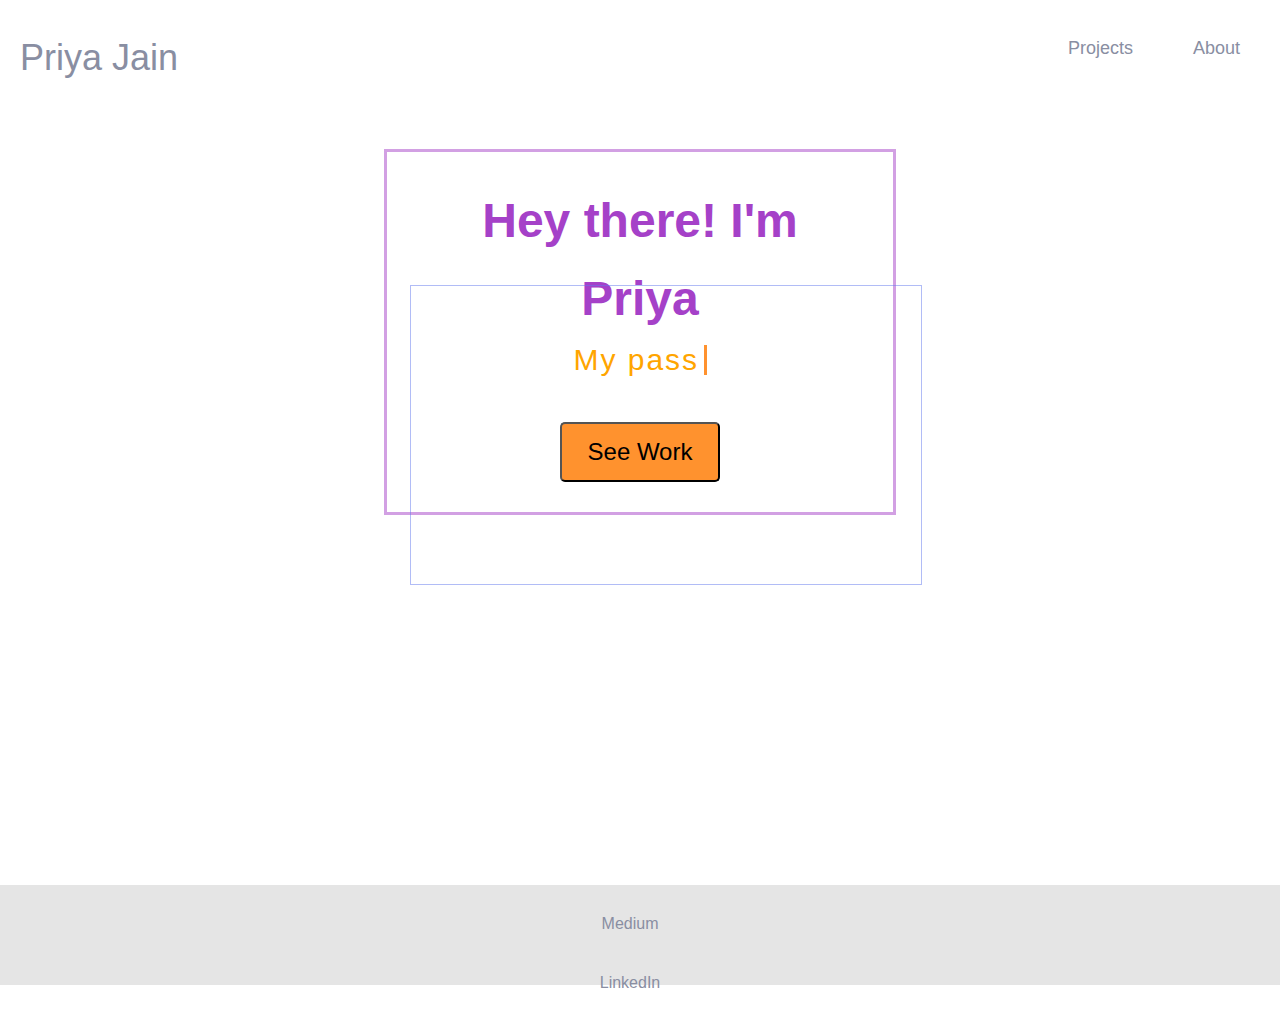
<file: index.html>
<!DOCTYPE html>
<html lang="en-us">
    <head>
      <meta charset="UTF-8">
      <meta name="viewport" content="width=device-width, initial-scale=1.0">
        <title>Portfolio Homepage</title>
        <link href="https://cdn.jsdelivr.net/npm/bootstrap@5.1.3/dist/css/bootstrap.min.css" rel="stylesheet" integrity="sha384-1BmE4kWBq78iYhFldvKuhfTAU6auU8tT94WrHftjDbrCEXSU1oBoqyl2QvZ6jIW3" crossorigin="anonymous">

        <link href="style.css" rel="stylesheet" type="text/css">
        <link rel="stylesheet" href="style.css">


    </head>

    <body>
      <nav>
        <div>
          <a class="d-flex flex-row" href="#">Priya Jain</a>
        </div>
        <div class = "d-flex flex-row">
          <a class="p-2" href="projectpage.html">Projects</a>
          <a class="p-2" href="about.html">About</a>
        </div>
      </nav>

        
        <div class="box1">
          <h1>Hey there! I'm Priya</h1>
          <div id= "container1">
            <div id = "catchphrase"></div>
            <div id="cursor"></div>
        </div>
          <button type = "button" onclick="location.href='projectpage.html';">See Work</button>
        </div>

        <div class="box2"></div>

<!-- <footer class = "d-flex">
  <p class="d-flex flex row"><a href="https://medium.com/@priyajain_53636" target="_blank">Medium</a></p>
  <p class="d-flex flex row"><a href="https://www.linkedin.com/in/priya-jain-0842aa17b/" target="_blank">LinkedIn</a></p>
</footer> -->

<footer class="text-center text-lg-start">
  <div class="container d-flex justify-content-center py-5">
    <p class="d-flex flex row"><a href="https://medium.com/@priyajain_53636" target="_blank">Medium</a></p>
    <p class="d-flex flex row"><a href="https://www.linkedin.com/in/priya-jain-0842aa17b/" target="_blank">LinkedIn</a></p>
  </div>

</footer>

          
        <script src="main.js"></script>


          
    </body>

    <!-- <script src="main.js"></script> -->

</html>
</file>
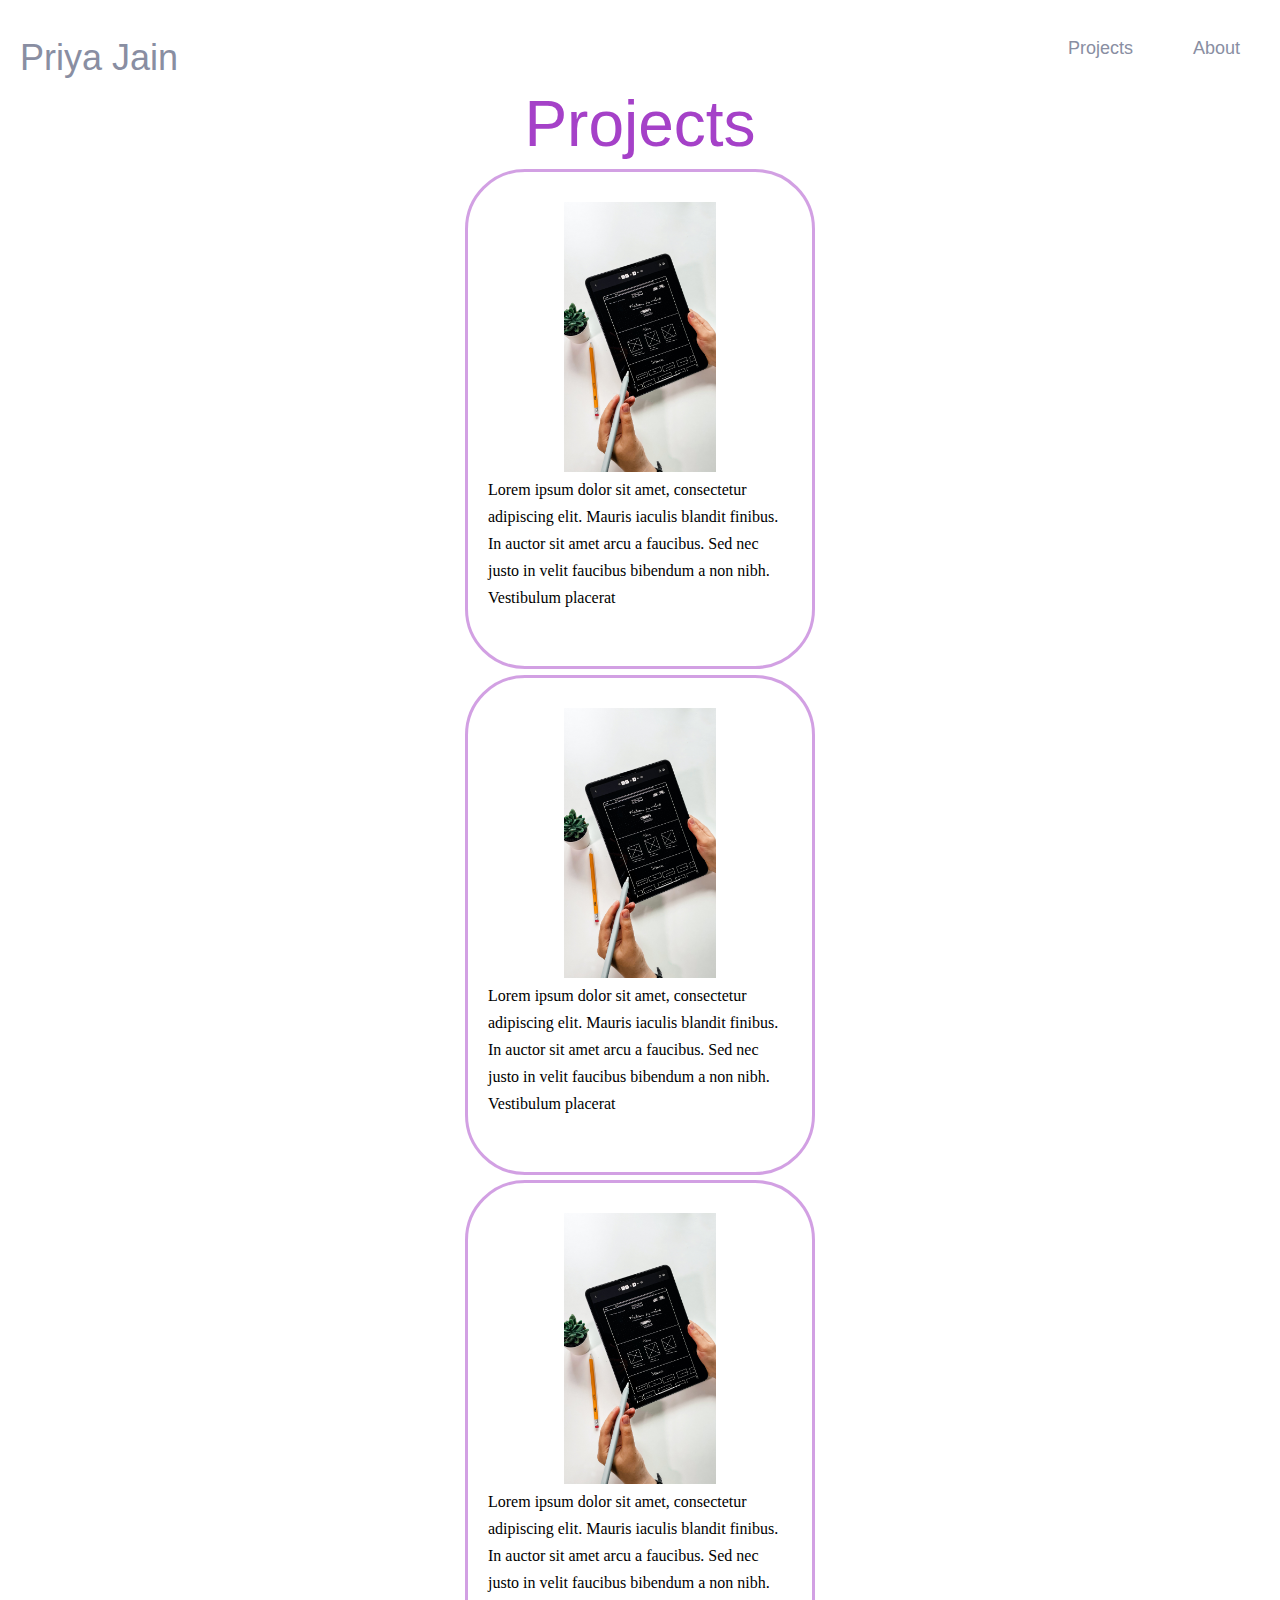
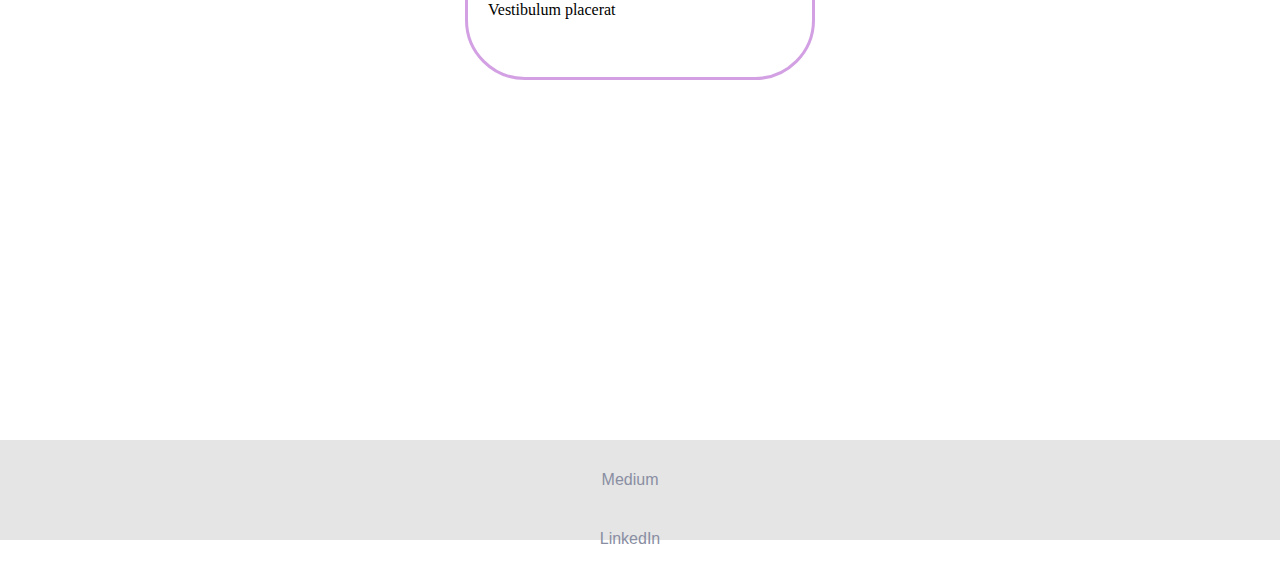
<file: projectpage.html>
<!DOCTYPE html>
<html lang="en-us">
    <head>
      <meta charset="UTF-8">
      <meta name="viewport" content="width=device-width, initial-scale=1.0">
        <title>Portfolio Project Page</title>
        <link href="https://cdn.jsdelivr.net/npm/bootstrap@5.1.3/dist/css/bootstrap.min.css" rel="stylesheet" integrity="sha384-1BmE4kWBq78iYhFldvKuhfTAU6auU8tT94WrHftjDbrCEXSU1oBoqyl2QvZ6jIW3" crossorigin="anonymous">

        <link href="style.css" rel="stylesheet" type="text/css">
        <link rel="stylesheet" href="style.css">
        <script src="main.js"></script>

    </head>

    <body>
      <nav>
        <div>
          <a class="d-flex flex-row" href="index.html">Priya Jain</a>
        </div>
        <div class = "d-flex flex-row">
          <a class="p-2" href="projectpage.html">Projects</a>
          <a class="p-2" href="about.html">About</a>
        </div>
      </nav>

      <h1 class="page-headings">Projects</h1>

      <div class="album py-5 bg-light">
      <div class = "project-container">
        <div class ="row">
          <div class = "col-md-4">
            <div class="box3">
            <a href="project1.html">
            <img class = "intro-pic" src="assets/placeholder.jpg" alt="user centered research solution image">
            <p class = "project-intro">Lorem ipsum dolor sit amet, consectetur adipiscing elit. Mauris iaculis blandit finibus. In auctor sit amet arcu a faucibus. Sed nec justo in velit faucibus bibendum a non nibh. Vestibulum placerat </p>
          </a>
          </div>
        </div>

          <div class = "col-md-4">
            <div class="box3">
            <img class = "intro-pic" src="assets/placeholder.jpg" alt="ixd project solution design image">
            <p class = "project-intro">Lorem ipsum dolor sit amet, consectetur adipiscing elit. Mauris iaculis blandit finibus. In auctor sit amet arcu a faucibus. Sed nec justo in velit faucibus bibendum a non nibh. Vestibulum placerat </p>
          </div>
          </div>

          <div class = "col-md-4">
            <div class="box3">
            <img class = "intro-pic" src="assets/placeholder.jpg" alt="internet of things project image">
            <p class = "project-intro">Lorem ipsum dolor sit amet, consectetur adipiscing elit. Mauris iaculis blandit finibus. In auctor sit amet arcu a faucibus. Sed nec justo in velit faucibus bibendum a non nibh. Vestibulum placerat </p>
          </div>
        </div>
      </div>
      </div>

      </div>

    



      <footer class="text-center text-lg-start">
        <div class="container d-flex justify-content-center py-5">
          <p class="d-flex flex row"><a href="https://medium.com/@priyajain_53636" target="_blank">Medium</a></p>
          <p class="d-flex flex row"><a href="https://www.linkedin.com/in/priya-jain-0842aa17b/" target="_blank">LinkedIn</a></p>
        </div>
      
      </footer>
          
        <script src="main.js"></script>


          
    </body>


</html>
</file>
<file: style.css>
* {
    box-sizing: border-box;
    padding: 0;
    margin: 0;
}
body,html {
    font-family: sans-serif;
    font-size: 16px;
    -webkit-text-size-adjust: 100%;
}
nav div{
    background: white;
    padding: 0;
}
nav div a {
    color:#898ea2;
    text-decoration: none;
    padding: .8rem 1rem;
    display:block;
    font-family: 'Montserrat', sans-serif;
    font-style: normal;
    font-weight: lighter;
    font-size: 18px;  
    margin-bottom: 14px;
}

nav > div {
    padding-top:35px;
}
nav > div > a{
    line-height: 0;
    text-align: center;
}



.d-flex {
    padding: 7.5px 10px 7.5px 0;
    text-decoration: none;
    font-size: 36px;
    font-family: 'Montserrat', sans-serif;
    font-style: normal;
    font-weight: lighter;
    color: #898ea2

}
.p-2 {
    padding: 10px;
    order: 3;
    width: 100%;
    text-align: center;
    display: none;
}

/* highlight top-menu item when mouse is over it */
nav > div > a:hover {
    color: #FF922E;
    font-weight: normal;
  }
nav > div > a:hover{
    color:#FF922E;
    font-weight: normal;
}

button:hover{
    background-color:#fab06b;
}

/* Mobile menu */
.d-flex {
    flex-wrap: wrap;
    justify-content: space-between;
    align-items: center;
}
.d-flex a {
    display: block;
    /* padding: 15px 5px; */
}

.active .nav-item {
    display: block;
}

footer {
    text-align: center;
    padding: 3px;
    background-color: #E5E5E5;
    margin-top:300px;
    height:100px;
    /* display:flex; */
    flex-direction: row;
    align-items: center;
    justify-content: center;
  }

 /* footer > div > p > a{
     margin-right: 10px;
     margin-left:20px;
 } */

  footer >div> p > a{
      text-decoration: none;
      color:#898ea2;
    padding: .8rem 1rem;
    font-family: 'Montserrat', sans-serif;
    font-style: normal;
    font-weight: lighter;
    font-size: 16px;  
    
}


.box1{
    width: 100%;
    align-content: center;
    padding-top: 30px;
    padding-bottom: 30px;
    padding-left: 10px;
    padding-right: 10px;
    position: relative;
    margin-top:5%;
    background:none;
    border: 3px solid rgba(165, 65, 200, 0.5);
    text-align: center; 
}



h1{
    font-family: 'Montserrat', sans-serif;
    font-size: 48px;
    color:#A541C8;
    font-weight:bold;
    line-height: 78px;
}

#container1{
    text-align:center;
}



#catchphrase{
    font-family: 'Montserrat', sans-serif;
    font-weight: lighter;
    font-size: 20px;
    line-height: 44px;  
    display: inline-block;
    vertical-align:middle;
    color: orange;
    letter-spacing:2px;
}



#cursor{
    display: inline-block;
    vertical-align: middle;
    width: 3px;
    height:30px;
    background-color:#FF922E;
    animation: blink .75s step-end infinite; 
}

button{
    background-color: #FF922E;
    width:120px;
    height: 40px;
    border-radius: 5px;
    box-sizing: border-box;
    font-size: 18px;
    font-family: 'Montserrat', sans-serif;
    font-weight: lighter;
    margin-top:40px;

}

/* project page */

a{
    text-decoration: none;
}

.page-headings{
    text-align: center;
    font-family: 'Montserrat', sans-serif;
    font-size: 64px;
    color:#A541C8;
    font-weight:lighter;
    line-height: 78px;
}

.project-container{
    display: flex;
    flex-wrap: wrap;
    flex-direction: row;
    justify-content: space-around;
    align-items: center;
    padding-bottom:60px;    
    
}


.box3{
    flex-wrap: wrap;
    flex-direction: column;
    /* width: 25%; */
    width: 350px;
    height: 500px;
    padding-top: 30px;
    padding-bottom: 30px;
    padding-left: 20px;
    padding-right: 20px;
    position: relative;
    margin-top:5%;
    background:none;
    border: 3px solid rgba(165, 65, 200, 0.5);
    text-align: center; 
    border-radius: 60px;
}

.intro-pic{
    width:50%;
}

.project-intro{
    font-family: 'Sofia Pro';
    font-style: normal;
    font-weight: lighter;
    font-size: 16px;
    line-height: 169.9%;
    color: #000000;
    text-align: left;
}

/* project1 */

.title{
    text-align: center;
    font-family: 'Montserrat', sans-serif;
    font-size: 36px;
    color:#A541C8;
    font-weight:lighter;
    line-height: 78px;
    padding-top: 20px;
}

.page-container{
    display: flex;
    flex-wrap: wrap;
    flex-direction: column;
    justify-content: space-around;
    align-items: center;
    padding-bottom:60px;
    
}

.text{
    padding-left: 20px;
    padding-right:20px;
    padding-top: 10px;
    font-family: 'Sofia Pro';
    font-size: 18px;
    line-height: 39px;
}

.page-container > img{
    width: 300px;
    height:300px;
    padding-top: 20px;
}

/* about page */


.album > .d-flex > img{
    width: 15%;
    height:15%;
    margin-left: 80px;
}

.album > .d-flex > p{
    width:50%;
    font-size: 18px;
    margin-right:60px;
}







/* Desktop menu */
@media all and (min-width: 768px) {
    nav{
        display: flex;
        justify-content: space-between;
        margin-top: 10px;
    }

    nav div{
        display: flex;
        align-items: center;

    }

    nav > div {
        padding-top:35px;
        padding-left: 20px;
    }

    .d-flex {
        order: 0;
        text-decoration: none;
        color: #898ea2;
        font-size: 36px;
        font-family: 'Montserrat', sans-serif;
        font-style: normal;
        font-weight: lighter;


    }
    .d-flex > .p-2 {
        order: 1;
        position: relative;
        display: block; 
        width: auto;
        margin: 20px;

    }


    /* done with nav bar */

    .box1{
        width: 40%;
        padding-top: 30px;
        padding-bottom: 30px;
        padding-left: 50px;
        padding-right: 50px;
        position: relative;
        margin-top:5%;
        left:30%;
        background:none;
        border: 3px solid rgba(165, 65, 200, 0.5);
        text-align: center; 
    }

    .box2{
        z-index: 2;
        width: 40%;
        height:300px;
        padding-top: 30px;
        padding-bottom: 30px;
        padding-left: 50px;
        padding-right: 50px;
        position: relative;
        margin-top:-18%;
        left:32%;
        background:none;
        border: 1px solid rgba(99, 121, 238, 0.5);        
        text-align: center; 
    }

    h1{
        font-family: 'Montserrat', sans-serif;
        font-size: 48px;
        color:#A541C8;
        font-weight:bold;
        line-height: 78px;
    }

    #container1{
        text-align:center;
    }

    #catchphrase{
        font-family: 'Montserrat', sans-serif;
        font-weight: lighter;
        font-size: 30px;
        line-height: 44px;  
        display: inline-block;
        vertical-align:middle;
        color: orange;
        letter-spacing:2px;
    }



    #cursor{
        display: inline-block;
        vertical-align: middle;
        width: 3px;
        height:30px;
        background-color:#FF922E;
        animation: blink .75s step-end infinite; 
    }

    @keyframes blink{
        from, to{
            background-color: transparent
        }
        50%{
            background-color: #FF922E;
        }
    }

    button{
        background-color: #FF922E;
        width:160px;
        height: 60px;
        border-radius: 5px;
        box-sizing: border-box;
        font-size: 24px;
        font-family: 'Montserrat', sans-serif;
        font-weight: lighter;
        margin-top:40px;

    }

    .col-md-4 {
        -webkit-box-flex: 0;
        -ms-flex: 0 0 33.333333%;
        flex: 0 0 33.333333%;
        max-width: 33.333333%;
    }

    .row > img{
        width: 20%;
        height:20%;
        margin-left: 60px;
        height: auto;
    }

    .album > .d-flex{
        justify-content: space-around;
    }

    /* project1 */

    .title{
        text-align: center;
        font-family: 'Montserrat', sans-serif;
        font-size: 36px;
        color:#A541C8;
        font-weight:lighter;
        line-height: 78px;
        padding-top: 20px;
    }
    
    .page-container{
        display: flex;
        flex-wrap: wrap;
        flex-direction: column;
        justify-content: space-around;
        align-items: center;
        padding-bottom:60px;
        
    }
    
    .text{
        padding-left: 190px;
        padding-right:190px;
        padding-top: 10px;
        font-family: 'Sofia Pro';
        font-size: 18px;
        line-height: 39px;
    }
    
    .page-container > img{
        width: 750px;
        height:450px;
        padding-top: 20px;
    }



    }

    @keyframes blink{
        from, to{
            background-color: transparent
        }
        50%{
            background-color: #FF922E;
        }
    }



/* 
    @media (min-width: 992px) {
    .project-container {
    max-width: 960px;
    }
    } */
</file>
